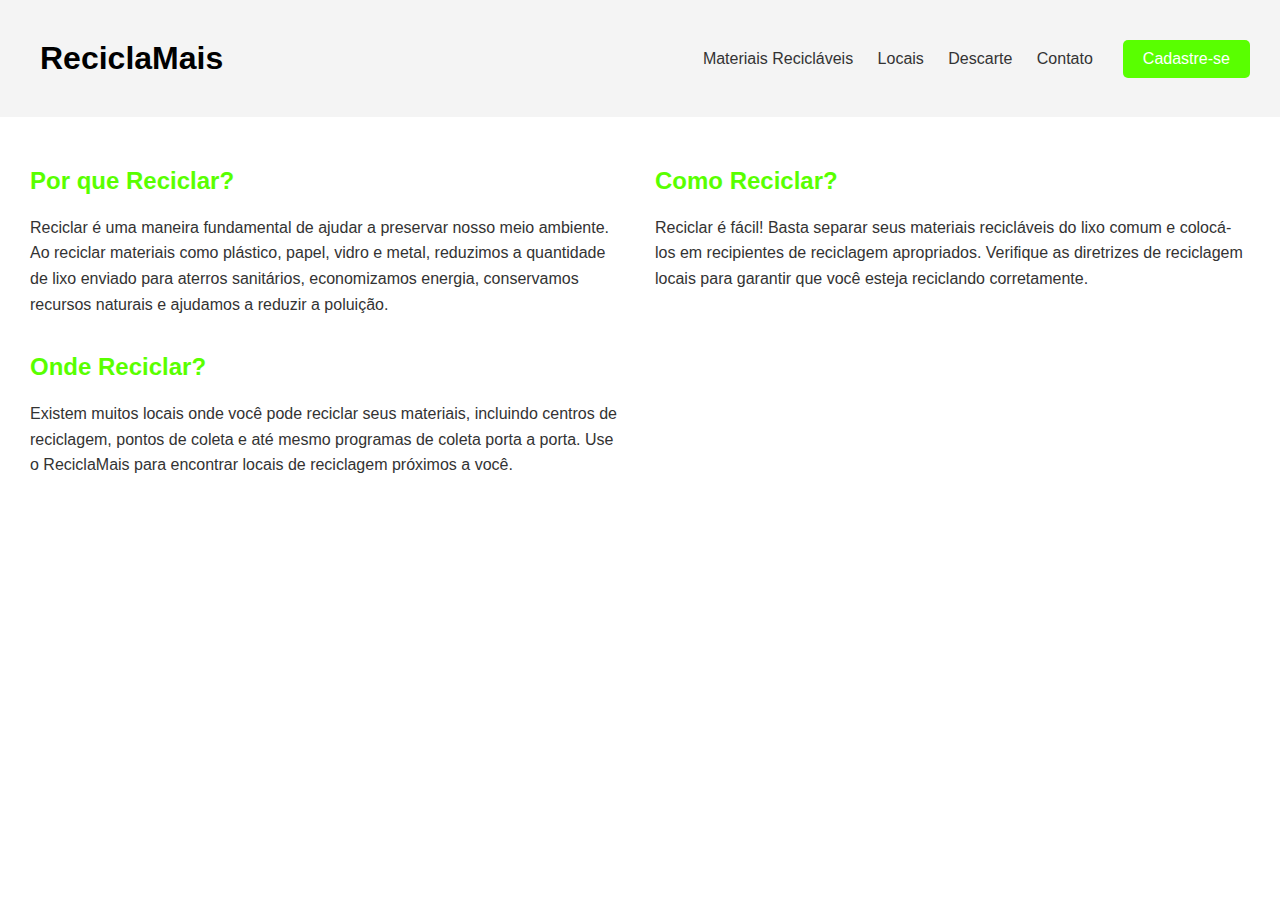
<file: index.html>
<!DOCTYPE html>
<html lang="en">
<head>
  <meta charset="UTF-8">
  <meta name="viewport" content="width=device-width, initial-scale=1.0">
  <title>ReciclaMais</title>
  <style>
    body {
      font-family: Arial, sans-serif;
      margin: 0;
      padding: 0;
    }

    .header {
      display: flex;
      align-items: center;
      background-color: #f4f4f4;
      padding: 30px;
    }

    .header h1 {
      margin: 10px;
    }

    .menu {
      display: flex;
      align-items: center;
      margin-left: auto;
    }

    .menu ul {
      list-style-type: none;
      padding: 0;
      margin: 0;
    }

    .menu ul li {
      display: inline;
      margin-right: 20px;
    }

    .menu ul li:last-child {
      margin-right: 30px;
    }

    .menu ul li a {
      text-decoration: none;
      color: #333;
    }

    .menu ul li a:hover {
      color: #59ff00;
    }

    .button {
      display: inline-block;
      padding: 10px 20px;
      background-color: #59ff00;
      color: #fff;
      text-decoration: none;
      border-radius: 5px;
    }

    .info-section {
      display: flex;
      justify-content: space-between;
      flex-wrap: wrap;
      padding: 30px;
    }

    .info-section > div {
      flex-basis: calc(50% - 15px); /* Calcula 50% do espaço disponível menos a margem entre os itens */
    }

    .info-section h2 {
      color: #59ff00;
    }

    .info-section p {
      color: #333;
      line-height: 1.6;
    }
  </style>
</head>
<body>
  <div class="header">
    <h1>ReciclaMais</h1>
    <div class="menu">
      <ul>
        <li><a href="#materiais">Materiais Recicláveis</a></li>
        <li><a href="locais.html">Locais</a></li>
        <li><a href="#outros">Descarte</a></li>
        <li><a href="#outros">Contato</a></li>
      </ul>
    </div>
    <div class="signup">
      <a href="cadastro.html" class="button">Cadastre-se</a>
    </div>
  </div>

  <div class="info-section">
    <div>
      <h2>Por que Reciclar?</h2>
      <p>Reciclar é uma maneira fundamental de ajudar a preservar nosso meio ambiente. Ao reciclar materiais como plástico, papel, vidro e metal, reduzimos a quantidade de lixo enviado para aterros sanitários, economizamos energia, conservamos recursos naturais e ajudamos a reduzir a poluição.</p>
    </div>
    <div>
      <h2>Como Reciclar?</h2>
      <p>Reciclar é fácil! Basta separar seus materiais recicláveis do lixo comum e colocá-los em recipientes de reciclagem apropriados. Verifique as diretrizes de reciclagem locais para garantir que você esteja reciclando corretamente.</p>
    </div>
    <div>
      <h2>Onde Reciclar?</h2>
      <p>Existem muitos locais onde você pode reciclar seus materiais, incluindo centros de reciclagem, pontos de coleta e até mesmo programas de coleta porta a porta. Use o ReciclaMais para encontrar locais de reciclagem próximos a você.</p>
    </div>
  </div>
  
</body>
</html>
</file>
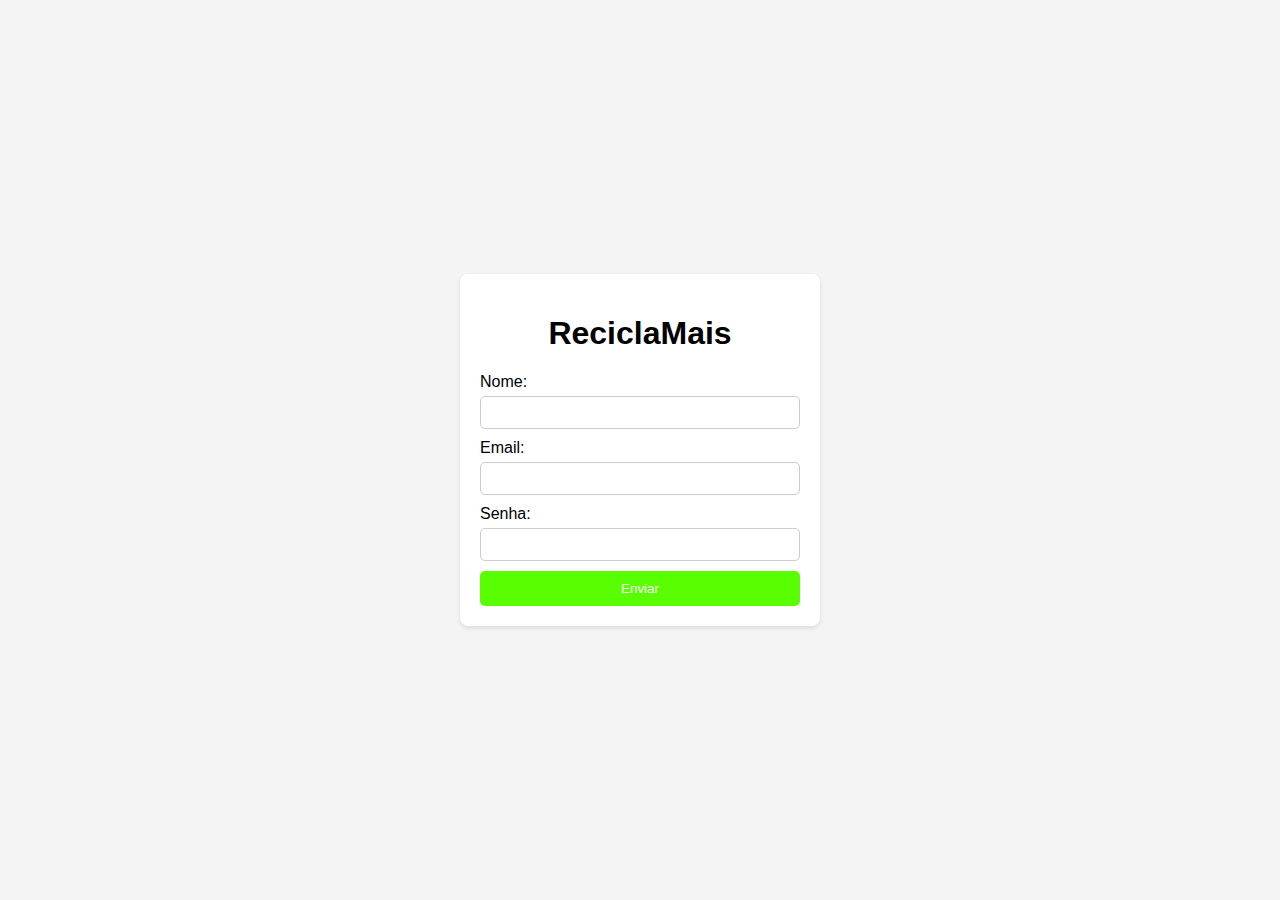
<file: cadastro.html>
<!DOCTYPE html>
<html lang="en">
<head>
  <meta charset="UTF-8">
  <meta name="viewport" content="width=device-width, initial-scale=1.0">
  <title>ReciclaMais</title>
  <style>
    body {
      font-family: Arial, sans-serif;
      margin: 0;
      padding: 0;
      display: flex;
      justify-content: center;
      align-items: center;
      min-height: 100vh;
      background-color: #f4f4f4;
    }

    .container {
      width: 320px;
      padding: 20px;
      background-color: #fff;
      border-radius: 8px;
      box-shadow: 0 2px 4px rgba(0, 0, 0, 0.1);
    }

    h1 {
      text-align: center;
    }

    form {
      display: flex;
      flex-direction: column;
    }

    label {
      margin-bottom: 5px;
    }

    input[type="text"],
    input[type="email"],
    input[type="password"] {
      padding: 8px;
      margin-bottom: 10px;
      border: 1px solid #ccc;
      border-radius: 5px;
    }

    input[type="submit"] {
      padding: 10px;
      background-color: #59ff00;
      color: #fff;
      border: none;
      border-radius: 5px;
      cursor: pointer;
    }

    input[type="submit"]:hover {
      background-color: #4cd339;
    }
  </style>
</head>
<body>
  <div class="container">
    <h1>ReciclaMais</h1>
    <form action="index.html" method="POST">
      <label for="nome">Nome:</label>
      <input type="text" id="nome" name="nome">
      <label for="email">Email:</label>
      <input type="email" id="email" name="email">
      <label for="senha">Senha:</label>
      <input type="password" id="senha" name="senha">
      <input type="submit" value="Enviar">
    </form>
  </div>
</body>
</html>
</file>
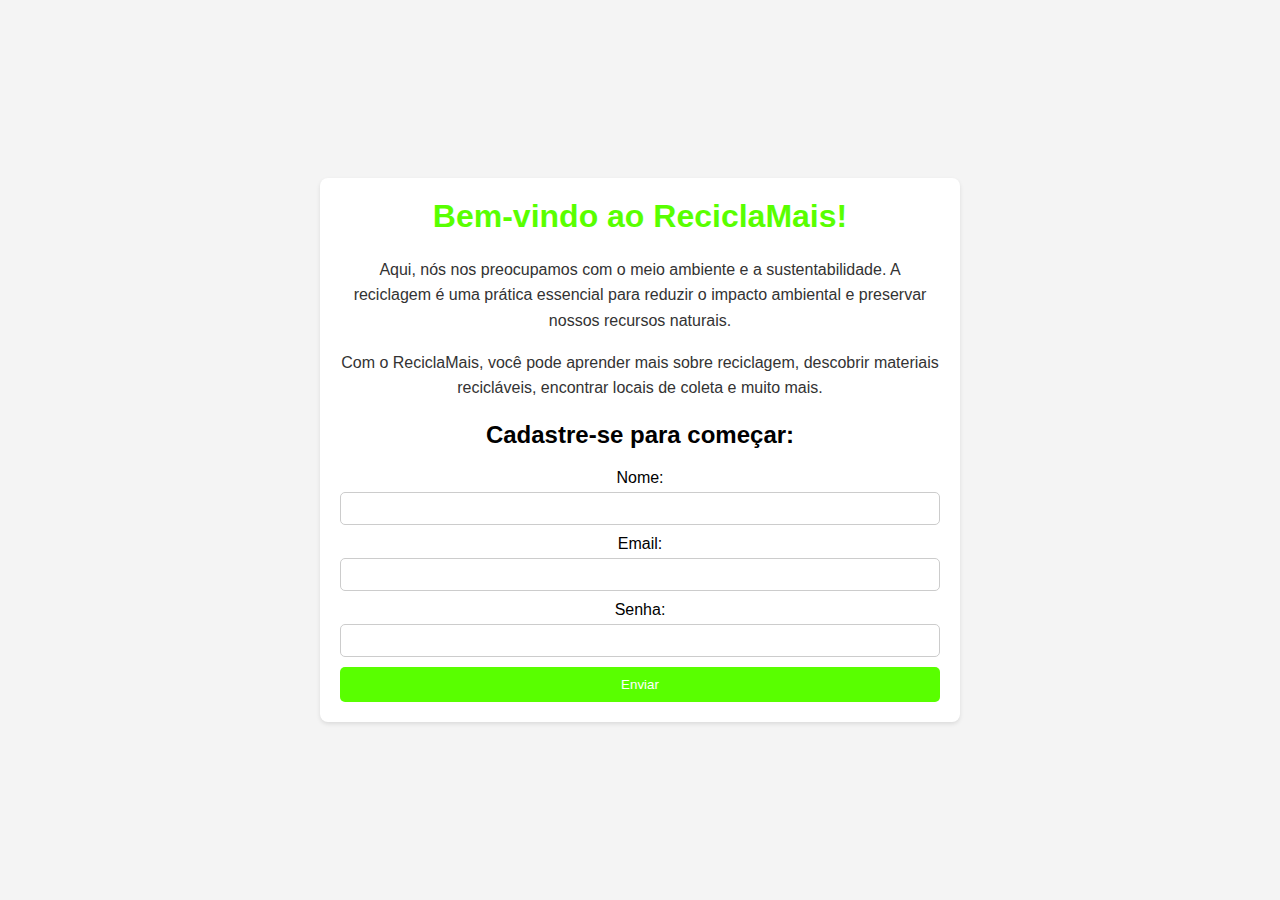
<file: cadastro2.html>
<!DOCTYPE html>
<html lang="en">
<head>
  <meta charset="UTF-8">
  <meta name="viewport" content="width=device-width, initial-scale=1.0">
  <title>ReciclaMais</title>
  <style>
    body {
      font-family: Arial, sans-serif;
      margin: 0;
      padding: 0;
      display: flex;
      justify-content: center;
      align-items: center;
      min-height: 100vh;
      background-color: #f4f4f4;
    }

    .container {
      width: 600px;
      padding: 20px;
      background-color: #fff;
      border-radius: 8px;
      box-shadow: 0 2px 4px rgba(0, 0, 0, 0.1);
      text-align: center;
    }

    h1 {
      margin-top: 0;
      color: #59ff00;
    }

    p {
      color: #333;
      line-height: 1.6;
    }

    form {
      display: flex;
      flex-direction: column;
      margin-top: 20px;
    }

    label {
      margin-bottom: 5px;
    }

    input[type="text"],
    input[type="email"],
    input[type="password"] {
      padding: 8px;
      margin-bottom: 10px;
      border: 1px solid #ccc;
      border-radius: 5px;
    }

    input[type="submit"] {
      padding: 10px;
      background-color: #59ff00;
      color: #fff;
      border: none;
      border-radius: 5px;
      cursor: pointer;
    }

    input[type="submit"]:hover {
      background-color: #4cd339;
    }
  </style>
</head>
<body>
  <div class="container">
    <h1>Bem-vindo ao ReciclaMais!</h1>
    <p>Aqui, nós nos preocupamos com o meio ambiente e a sustentabilidade. A reciclagem é uma prática essencial para reduzir o impacto ambiental e preservar nossos recursos naturais.</p>
    <p>Com o ReciclaMais, você pode aprender mais sobre reciclagem, descobrir materiais recicláveis, encontrar locais de coleta e muito mais.</p>
    <h2>Cadastre-se para começar:</h2>
    <form action="processa_formulario.php" method="POST">
      <label for="nome">Nome:</label>
      <input type="text" id="nome" name="nome">
      <label for="email">Email:</label>
      <input type="email" id="email" name="email">
      <label for="senha">Senha:</label>
      <input type="password" id="senha" name="senha">
      <input type="submit" value="Enviar">
    </form>
  </div>
</body>
</html>
</file>
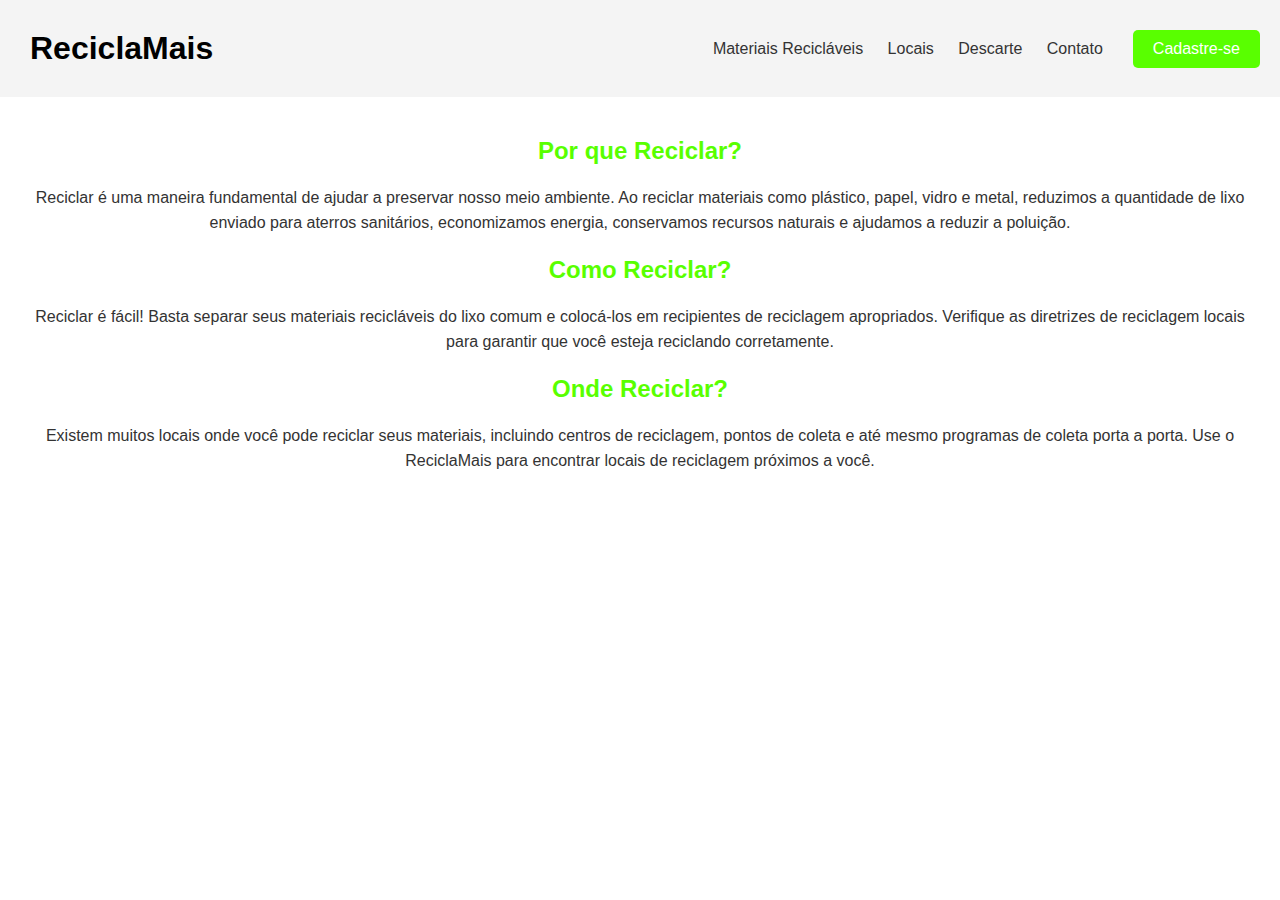
<file: locais.html>
<!DOCTYPE html>
<html lang="en">
<head>
  <meta charset="UTF-8">
  <meta name="viewport" content="width=device-width, initial-scale=1.0">
  <title>ReciclaMais</title>
  <style>
    body {
      font-family: Arial, sans-serif;
      margin: 0;
      padding: 0;
    }

    .header {
      display: flex;
      align-items: center;
      background-color: #f4f4f4;
      padding: 20px;
    }

    .header h1 {
      margin: 10px;
    }

    .menu {
      display: flex;
      align-items: center;
      margin-left: auto;
    }

    .menu ul {
      list-style-type: none;
      padding: 0;
      margin: 0;
    }

    .menu ul li {
      display: inline;
      margin-right: 20px;
    }

    .menu ul li:last-child {
      margin-right: 30px;
    }

    .menu ul li a {
      text-decoration: none;
      color: #333;
    }

    .menu ul li a:hover {
      color: #59ff00;
    }

    .button {
      display: inline-block;
      padding: 10px 20px;
      background-color: #59ff00;
      color: #fff;
      text-decoration: none;
      border-radius: 5px;
    }

    .info-section {
      padding: 20px;
      text-align: center;
    }

    .info-section h2 {
      color: #59ff00;
    }

    .info-section p {
      color: #333;
      line-height: 1.6;
    }
  </style>
</head>
<body>
  <div class="header">
    <h1>ReciclaMais</h1>
    <div class="menu">
      <ul>
        <li><a href="#materiais">Materiais Recicláveis</a></li>
        <li><a href="locais.html">Locais</a></li>
        <li><a href="#outros">Descarte</a></li>
        <li><a href="#outros">Contato</a></li>
      </ul>
    </div>
    <div class="signup">
      <a href="cadastro.html" class="button">Cadastre-se</a>
    </div>
  </div>

  <div class="info-section">
    <h2>Por que Reciclar?</h2>
    <p>Reciclar é uma maneira fundamental de ajudar a preservar nosso meio ambiente. Ao reciclar materiais como plástico, papel, vidro e metal, reduzimos a quantidade de lixo enviado para aterros sanitários, economizamos energia, conservamos recursos naturais e ajudamos a reduzir a poluição.</p>
    <h2>Como Reciclar?</h2>
    <p>Reciclar é fácil! Basta separar seus materiais recicláveis do lixo comum e colocá-los em recipientes de reciclagem apropriados. Verifique as diretrizes de reciclagem locais para garantir que você esteja reciclando corretamente.</p>
    <h2>Onde Reciclar?</h2>
    <p>Existem muitos locais onde você pode reciclar seus materiais, incluindo centros de reciclagem, pontos de coleta e até mesmo programas de coleta porta a porta. Use o ReciclaMais para encontrar locais de reciclagem próximos a você.</p>
  </div>
</body>
</html>
</file>
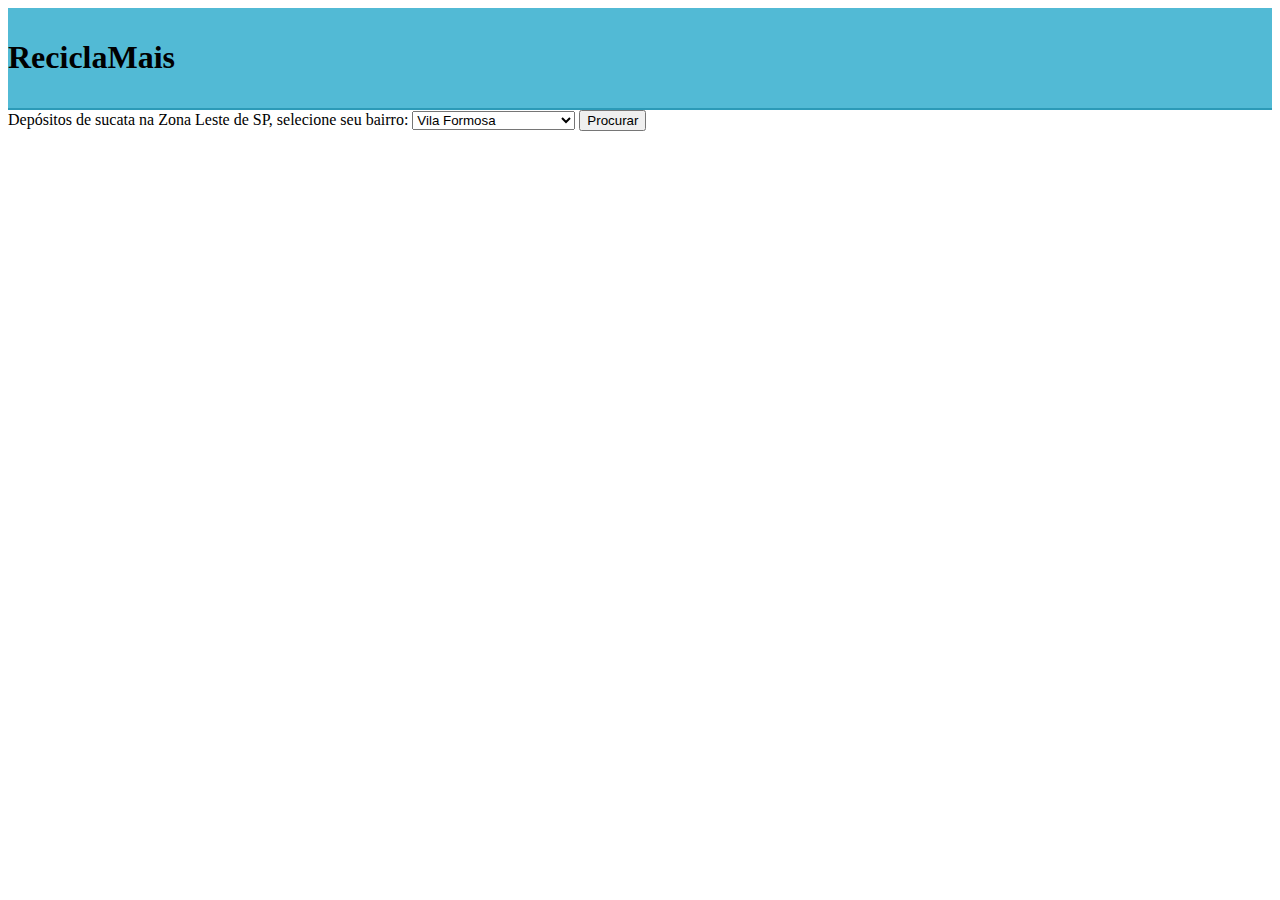
<file: testeindex.html>
<!DOCTYPE html>
<html lang="en">

<!-- https://blog.rocketseat.com.br/html-e-css-criando-um-caixa-de-selecao-personalizada/ -->

<head>
    <meta charset="UTF-8">
    <meta http-equiv="X-UA-Compatible" content="IE=edge">
    <meta name="viewport" content="width=device-width, initial-scale=1.0">
    <title>ReciclaMais</title>
    <link rel="stylesheet" href="estilo1.css">
</head>
<body>
    <header>
        <div class="primeiroCab">
            <h1>ReciclaMais</h1>
        </div>
        <nav class="segundoCab" id="menu">
            <form action="bairro.php" method="post">
                <div class="forms">
                    <label for="bairros"> Depósitos de sucata na Zona Leste de SP, selecione seu bairro:  </label>
                        <select name="bairros" id="bairros" required="required">
                            <optgroup label="Selecione seu bairro">
                                <option name="vila formosa"> <a href="https://www.google.com/search?q=como+comenta+em+html&rlz=1C1FCXM_pt-PTBR999BR999&oq=como+comenta+em+html&aqs=chrome..69i57j0i13i512l3j0i8i13i30l2j0i512i546.5304j0j7&sourceid=chrome&ie=UTF-8"> Vila Formosa </a></option>
                                <option name="vila carrão"> Vila Carrão </option>
                                <option name="tatuape"> Tatuapé </option>
                                <option name="analia franco"> Jardim Analia Franco </option>
                                <option name="mooca"> Mooca </option>
                                <option name="sao mateus"> São Mateus </option>
                                <option name="itaquera"> Itaquera </option>
                                <option name="Penha"> Penha </option>
                                <option name="aricanduva"> Aricanduva </option>
                                <option name="sapopemba"> Sapopemba </option>
                                <option name="vila prudente"> Vila Prudente </option>
                                <option name="vila matilde"> Vila Matilde </option>
                                <option name="cidade lider"> Cidade Líder </option>
                                <option name="gauainases"> Guaianases </option>
                            </optgroup>
                        </select>
                    <input type="submit" value="Procurar" class="botao">
                </div>
            </form>
        </nav>
    </header>
</body>
<script src="bairro.js"></script>
</html>
</file>
<file: estilo1.css>
.primeiroCab{
    width: 100%;
	background-color: #52bad5;
	padding-top: 10px;
	padding-bottom: 10px;
	clear: left;
	border-bottom: 2px solid #2C9AB7;
    align-content: center;
}
</file>
